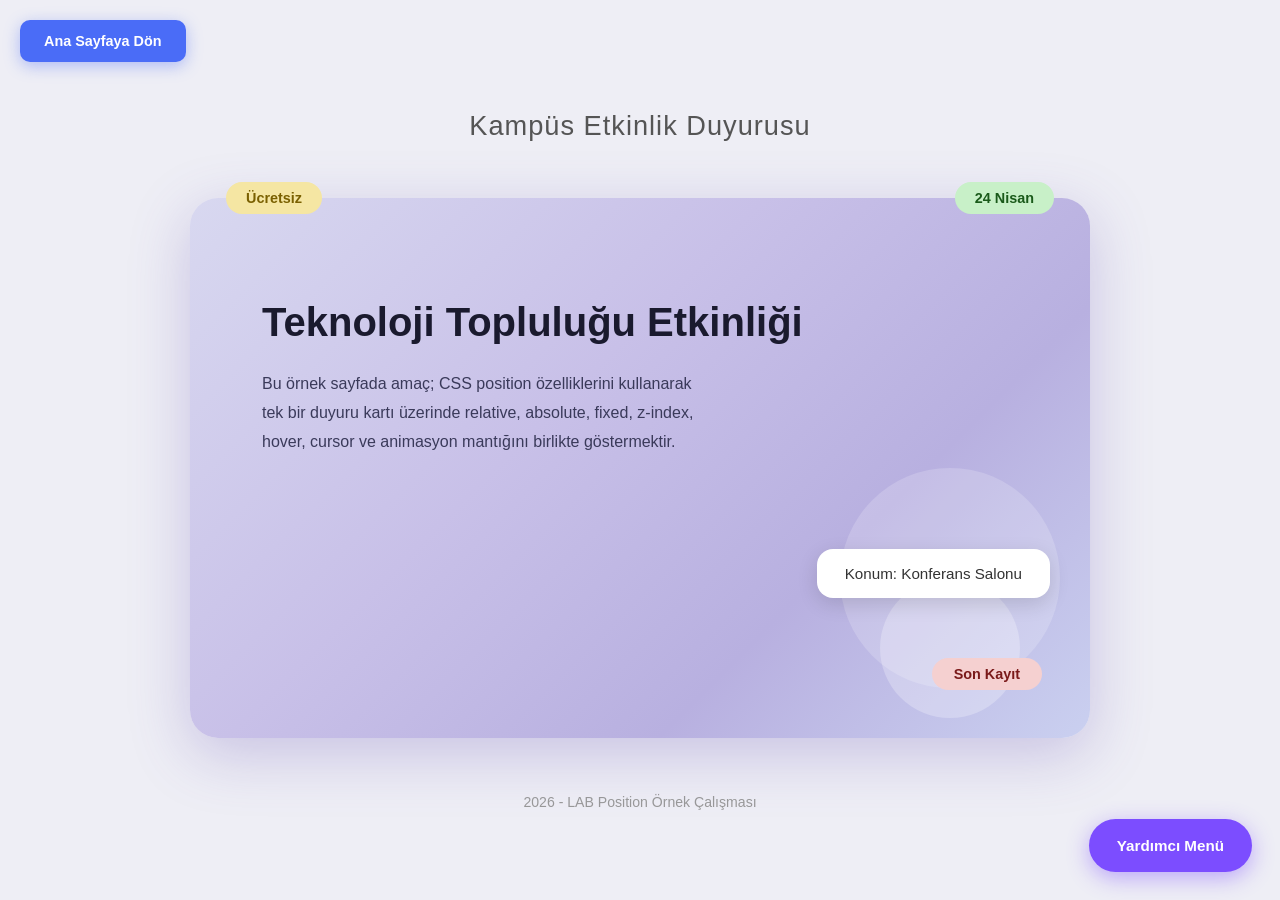
<file: lab-position.html>
<!DOCTYPE html>
<html lang="tr">
<head>
    <meta charset="UTF-8">
    <meta name="viewport" content="width=device-width, initial-scale=1.0">
    <title>LAB: CSS Position – Duyuru Kartı</title>
    <style>
        /* ===== SIFIRLAMALAR ===== */
        * {
            margin: 0;
            padding: 0;
            box-sizing: border-box;
        }

        /* ===== SAYFA GENELİ ===== */
        body {
            font-family: 'Segoe UI', Tahoma, Geneva, Verdana, sans-serif;
            background-color: #eeeef5;
            color: #333;
            min-height: 100vh;
            display: flex;
            flex-direction: column;
            align-items: center;
            justify-content: center;
            padding: 100px 20px 80px;
        }

        /* ===== SAYFA BAŞLIĞI ===== */
        .page-header {
            text-align: center;
            margin-bottom: 56px;
        }

        .page-header h1 {
            font-size: 1.7em;
            color: #555;
            font-weight: 400;
            letter-spacing: 1px;
        }

        /* ===== KART KAPSAYICISI – position: relative ===== */
        .card-wrapper {
            position: relative;          /* relative: absolute öğelerin referansı */
            width: 100%;
            max-width: 900px;
            min-height: 540px;
            background: linear-gradient(135deg, #d8d8f0 0%, #c8c0e8 40%, #b8b0e0 70%, #cad0f0 100%);
            border-radius: 28px;
            padding: 100px 72px 120px;
            box-shadow: 0 16px 60px rgba(100, 80, 180, 0.28);
            overflow: visible;
            animation: cardFadeIn 0.8s ease both;
        }

        @keyframes cardFadeIn {
            from {
                opacity: 0;
                transform: translateY(30px) scale(0.97);
            }
            to {
                opacity: 1;
                transform: translateY(0) scale(1);
            }
        }

        /* ===== DEKORATIF DAİRELER (üst üste, z-index ile) ===== */
        .deco-circle-1 {
            position: absolute;          /* absolute – kapsayıcıya göre */
            right: 30px;
            bottom: 50px;
            width: 220px;
            height: 220px;
            border-radius: 50%;
            background: rgba(255, 255, 255, 0.18);
            z-index: 0;                  /* en altta */
        }

        .deco-circle-2 {
            position: absolute;
            right: 70px;
            bottom: 20px;
            width: 140px;
            height: 140px;
            border-radius: 50%;
            background: rgba(255, 255, 255, 0.25);
            z-index: 1;                  /* ortada */
        }

        /* ===== KART İÇERİĞİ (dairelerden üstte) ===== */
        .card-content {
            position: relative;
            z-index: 2;                  /* içerik en üstte */
        }

        .card-content h2 {
            font-size: 2.5em;
            font-weight: 700;
            color: #1a1a2e;
            margin-bottom: 24px;
            line-height: 1.2;
        }

        .card-content p {
            font-size: 1em;
            color: #3a3a5a;
            line-height: 1.8;
            max-width: 58%;
        }

        /* ===== ROZET 1 – "Ücretsiz" (sol üst, absolute) ===== */
        .badge-free {
            position: absolute;
            top: -16px;
            left: 36px;
            background: #f5e6a3;
            color: #7a6000;
            font-size: 0.9em;
            font-weight: 700;
            padding: 8px 20px;
            border-radius: 20px;
            z-index: 10;
            cursor: help;
            transition: transform 0.25s, box-shadow 0.25s;
        }

        .badge-free:hover {
            transform: scale(1.12) rotate(-3deg);
            box-shadow: 0 4px 14px rgba(200, 160, 0, 0.4);
        }

        /* ===== ROZET 2 – "24 Nisan" (sağ üst, absolute) ===== */
        .badge-date {
            position: absolute;
            top: -16px;
            right: 36px;
            background: #c8f0c8;
            color: #1a5a1a;
            font-size: 0.9em;
            font-weight: 700;
            padding: 8px 20px;
            border-radius: 20px;
            z-index: 10;
            cursor: zoom-in;
            transition: transform 0.25s;
            animation: pulse 2.5s ease-in-out infinite;
        }

        @keyframes pulse {
            0%, 100% { box-shadow: 0 0 0 0 rgba(50, 180, 50, 0.45); }
            50%       { box-shadow: 0 0 0 10px rgba(50, 180, 50, 0); }
        }

        .badge-date:hover {
            transform: scale(1.12) rotate(3deg);
        }

        /* ===== KUTU – "Konum" (orta-sağ, absolute) ===== */
        .badge-location {
            position: absolute;
            bottom: 140px;
            right: 40px;
            background: #fff;
            color: #333;
            font-size: 0.95em;
            font-weight: 500;
            padding: 16px 28px;
            border-radius: 16px;
            z-index: 10;
            box-shadow: 0 6px 20px rgba(0, 0, 0, 0.13);
            cursor: crosshair;
            transition: background 0.3s, color 0.3s, transform 0.25s;
        }

        .badge-location:hover {
            background: #4a3aaa;
            color: #fff;
            transform: translateX(-8px);
        }

        /* ===== ROZET 3 – "Son Kayıt" (sağ alt, absolute + float animasyonu) ===== */
        .badge-deadline {
            position: absolute;
            bottom: 48px;
            right: 48px;
            background: #f5d0d0;
            color: #7a1a1a;
            font-size: 0.9em;
            font-weight: 700;
            padding: 8px 22px;
            border-radius: 20px;
            z-index: 10;
            cursor: not-allowed;
            animation: floatBadge 2s ease-in-out infinite;
        }

        @keyframes floatBadge {
            0%, 100% { transform: translateY(0); }
            50%       { transform: translateY(-7px); }
        }

        .badge-deadline:hover {
            background: #e05050;
            color: #fff;
        }

        .badge-deadline:active {
            animation: none;
            transform: scale(0.95);
        }

        /* ===== SABİT ÖĞE – "Ana Sayfaya Dön" (fixed, sol üst) ===== */
        .fixed-back {
            position: fixed;
            top: 20px;
            left: 20px;
            background: #4a6cf7;
            color: #fff;
            font-size: 0.9em;
            font-weight: 600;
            padding: 13px 24px;
            border-radius: 10px;
            text-decoration: none;
            z-index: 100;
            transition: background 0.3s, transform 0.25s, box-shadow 0.3s;
            box-shadow: 0 4px 16px rgba(74, 108, 247, 0.4);
        }

        .fixed-back:hover {
            background: #2a4ccf;
            transform: translateY(-2px);
            box-shadow: 0 8px 24px rgba(74, 108, 247, 0.55);
            color: #fff;
            text-decoration: none;
        }

        .fixed-back:active {
            transform: translateY(0) scale(0.97);
            box-shadow: 0 3px 8px rgba(74, 108, 247, 0.4);
        }

        /* ===== SABİT ÖĞE – "Yardımcı Menü" (fixed, sağ alt) ===== */
        .fixed-menu {
            position: fixed;
            bottom: 28px;
            right: 28px;
            background: #7c4dff;
            color: #fff;
            font-size: 0.95em;
            font-weight: 700;
            padding: 18px 28px;
            border-radius: 50px;
            z-index: 100;
            cursor: pointer;
            box-shadow: 0 6px 22px rgba(124, 77, 255, 0.45);
            transition: background 0.3s, transform 0.25s, box-shadow 0.3s;
            animation: slideInRight 0.6s 0.4s ease both;
        }

        @keyframes slideInRight {
            from { transform: translateX(90px); opacity: 0; }
            to   { transform: translateX(0);    opacity: 1; }
        }

        .fixed-menu:hover {
            background: #5c2de0;
            transform: scale(1.07);
            box-shadow: 0 10px 30px rgba(124, 77, 255, 0.6);
        }

        .fixed-menu:active {
            transform: scale(0.96);
        }

        /* ===== FOOTER ===== */
        footer {
            margin-top: 56px;
            text-align: center;
            color: #999;
            font-size: 0.88em;
        }
    </style>
</head>
<body>

    <!-- ===== SABİT ÖĞELER (position: fixed) ===== -->
    <a href="index.html" class="fixed-back">Ana Sayfaya Dön</a>
    <div class="fixed-menu">Yardımcı Menü</div>

    <!-- ===== SAYFA BAŞLIĞI ===== -->
    <header class="page-header">
        <h1>Kampüs Etkinlik Duyurusu</h1>
    </header>

    <!-- ===== DUYURU KARTI (position: relative kapsayıcı) ===== -->
    <main>
        <div class="card-wrapper">

            <!-- Dekoratif daireler (üst üste, z-index: 0 ve 1) -->
            <div class="deco-circle-1"></div>
            <div class="deco-circle-2"></div>

            <!-- Absolute rozetler – üst -->
            <div class="badge-free">Ücretsiz</div>
            <div class="badge-date">24 Nisan</div>

            <!-- Kart içeriği (z-index: 2, dairelerden üstte) -->
            <div class="card-content">
                <h2>Teknoloji Topluluğu Etkinliği</h2>
                <p>
                    Bu örnek sayfada amaç; CSS position özelliklerini
                    kullanarak tek bir duyuru kartı üzerinde relative, absolute,
                    fixed, z-index, hover, cursor ve animasyon mantığını
                    birlikte göstermektir.
                </p>
            </div>

            <!-- Konum bilgisi (absolute) -->
            <div class="badge-location">Konum: Konferans Salonu</div>

            <!-- Son kayıt rozeti (absolute + sürekli float animasyonu) -->
            <div class="badge-deadline">Son Kayıt</div>

        </div>
    </main>

    <!-- ===== FOOTER ===== -->
    <footer>
        <p>2026 - LAB Position Örnek Çalışması</p>
    </footer>

</body>
</html>
</file>
